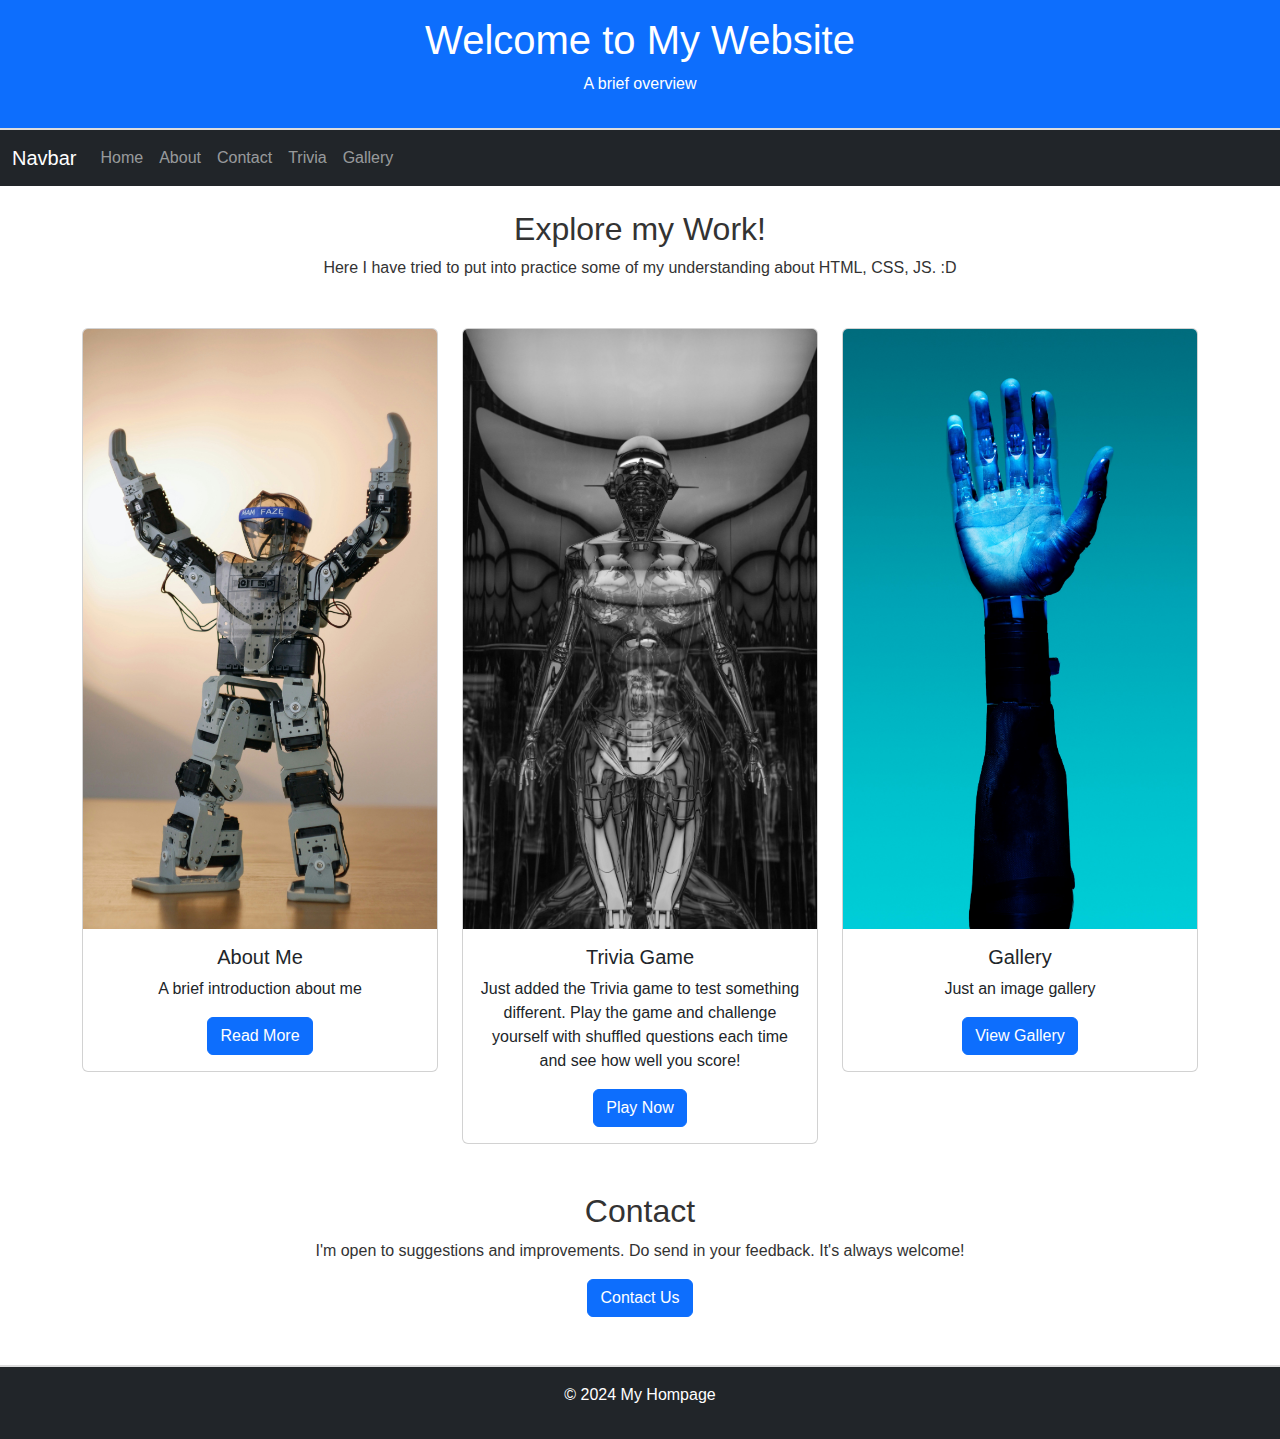
<file: Code/cs50x/problem-set-8/homepage/index.html>
<!DOCTYPE html>
<html lang="en">
<head>
    <meta charset="UTF-8">
    <meta name="viewport" content="width=device-width, initial-scale=1.0">
    <title>Home</title>
    <link href="https://cdn.jsdelivr.net/npm/bootstrap@5.2.3/dist/css/bootstrap.min.css" rel="stylesheet">
    <link href="styles.css" rel="stylesheet">
</head>
<body>
    <header id="header" class="bg-primary text-white text-center p-3">
        <h1>Welcome to My Website</h1>
        <p>A brief overview</p>
    </header>
    <nav class="navbar navbar-expand-lg navbar-dark bg-dark">
        <div class="container-fluid">
            <a class="navbar-brand" href="#">Navbar</a>
            <button class="navbar-toggler" type="button" data-bs-toggle="collapse" data-bs-target="#navbarNav" aria-controls="navbarNav" aria-expanded="false" aria-label="Toggle navigation">
                <span class="navbar-toggler-icon"></span>
            </button>
            <div class="collapse navbar-collapse" id="navbarNav">
                <ul class="navbar-nav">
                    <li class="nav-item">
                        <a class="nav-link" href="index.html">Home</a>
                    </li>
                    <li class="nav-item">
                        <a class="nav-link" href="about.html">About</a>
                    </li>
                    <li class="nav-item">
                        <a class="nav-link" href="contact.html">Contact</a>
                    </li>
                    <li class="nav-item">
                        <a class="nav-link" href="trivia.html">Trivia</a>
                    </li>
                    <li class="nav-item">
                        <a class="nav-link" href="gallery.html">Gallery</a>
                    </li>
                </ul>
            </div>
        </div>
    </nav>
    <main class="container my-4">
        <section class="text-center mb-5">
            <h2>Explore my Work!</h2>
            <p>Here I have tried to put into practice some of my understanding about HTML, CSS, JS. :D</p>
        </section>

        <section class="row text-center mb-5">
            <div class="col-md-4">
                <div class="card">
                    <img src="images/image1.jpg" class="card-img-top" alt="About Us">
                    <div class="card-body">
                        <h5 class="card-title">About Me</h5>
                        <p class="card-text">A brief introduction about me</p>
                        <a href="about.html" class="btn btn-primary">Read More</a>
                    </div>
                </div>
            </div>
            <div class="col-md-4">
                <div class="card">
                    <img src="images/image2.jpg" class="card-img-top" alt="Trivia">
                    <div class="card-body">
                        <h5 class="card-title">Trivia Game</h5>
                        <p class="card-text">Just added the Trivia game to test something different. Play the game and challenge yourself with shuffled questions each time and see how well you score!</p>
                        <a href="trivia.html" class="btn btn-primary">Play Now</a>
                    </div>
                </div>
            </div>
            <div class="col-md-4">
                <div class="card">
                    <img src="images/image3.jpg" class="card-img-top" alt="Gallery">
                    <div class="card-body">
                        <h5 class="card-title">Gallery</h5>
                        <p class="card-text">Just an image gallery</p>
                        <a href="gallery.html" class="btn btn-primary">View Gallery</a>
                    </div>
                </div>
            </div>
        </section>

        <section class="text-center mb-5">
            <h2>Contact</h2>
            <p>I'm open to suggestions and improvements. Do send in your feedback. It's always welcome!</p>
            <a href="contact.html" class="btn btn-primary">Contact Us</a>
        </section>
    </main>
    <footer class="bg-dark text-white text-center p-3">
        <p>&copy; 2024 My Hompage</p>
    </footer>
    <script src="https://cdn.jsdelivr.net/npm/bootstrap@5.2.3/dist/js/bootstrap.bundle.min.js"></script>
</body>
</html>
</file>
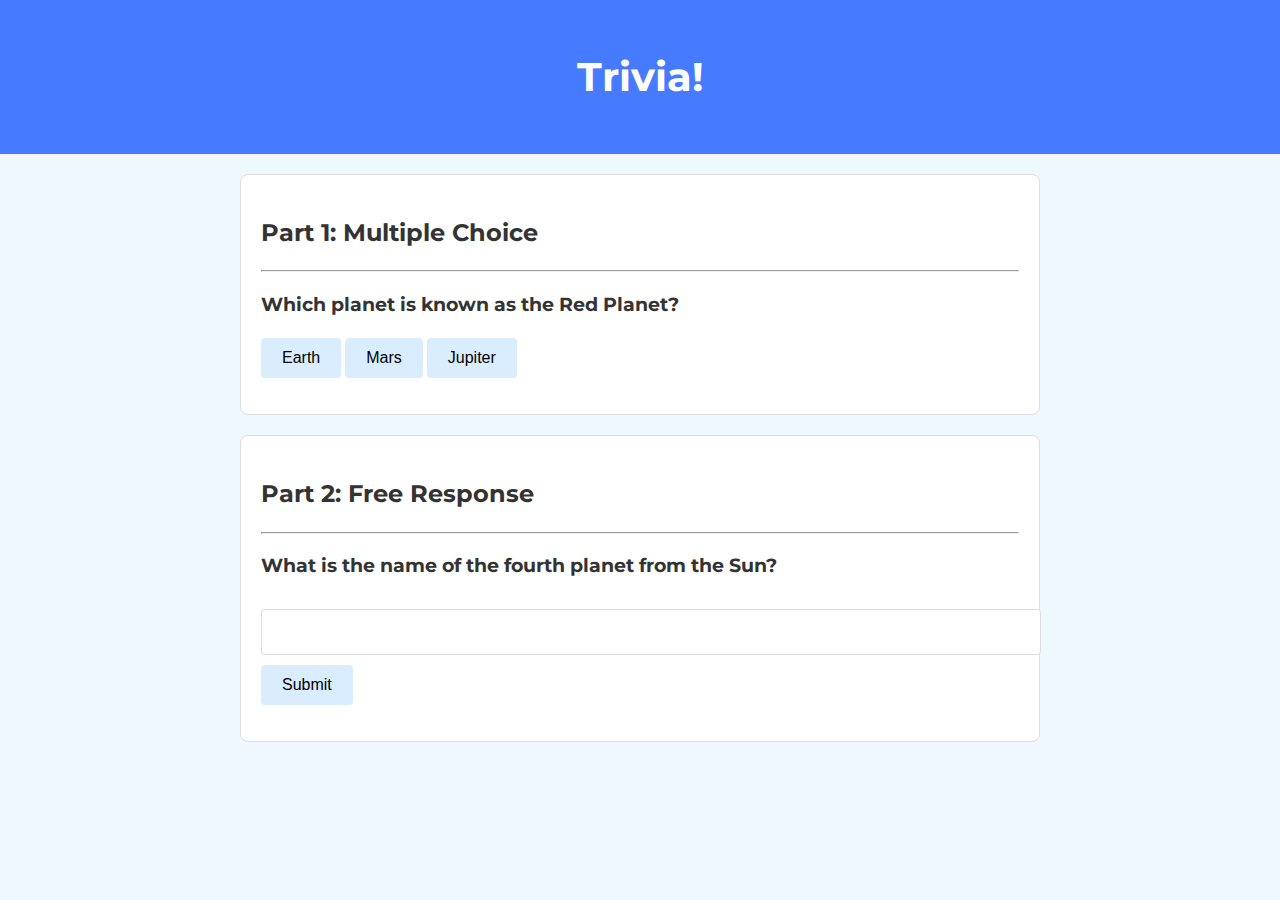
<file: Code/cs50x/problem-set-8/trivia/index.html>
<!DOCTYPE html>
<html lang="en">
<head>
    <link href="https://fonts.googleapis.com/css2?family=Montserrat:wght@500&display=swap" rel="stylesheet">
    <link href="styles.css" rel="stylesheet">
    <title>Trivia!</title>
    <script>
        function checkMultipleChoiceAnswer(button, correctAnswer) {
            const buttons = document.querySelectorAll('.multiple-choice button');
            buttons.forEach(btn => btn.disabled = true);

            if (button.textContent === correctAnswer) {
                button.style.backgroundColor = 'green';
                document.getElementById('multiple-choice-feedback').textContent = 'Correct!';
            } else {
                button.style.backgroundColor = 'red';
                document.getElementById('multiple-choice-feedback').textContent = 'Incorrect';
            }
        }

        function checkFreeResponseAnswer() {
            const userAnswer = document.getElementById('free-response-input').value.toLowerCase();
            const correctAnswer = 'mars';
            const feedbackElement = document.getElementById('free-response-feedback');
            const inputElement = document.getElementById('free-response-input');

            if (userAnswer === correctAnswer) {
                inputElement.style.backgroundColor = 'green';
                feedbackElement.textContent = 'Correct!';
            } else {
                inputElement.style.backgroundColor = 'red';
                feedbackElement.textContent = 'Incorrect';
            }
        }
    </script>
</head>
<body>
    <div class="header">
        <h1>Trivia!</h1>
    </div>

    <div class="container">
        <div class="section">
            <h2>Part 1: Multiple Choice</h2>
            <hr>
            <h3>Which planet is known as the Red Planet?</h3>
            <div class="multiple-choice">
                <button onclick="checkMultipleChoiceAnswer(this, 'Mars')">Earth</button>
                <button onclick="checkMultipleChoiceAnswer(this, 'Mars')">Mars</button>
                <button onclick="checkMultipleChoiceAnswer(this, 'Mars')">Jupiter</button>
            </div>
            <p id="multiple-choice-feedback"></p>
        </div>

        <div class="section">
            <h2>Part 2: Free Response</h2>
            <hr>
            <h3>What is the name of the fourth planet from the Sun?</h3>
            <input type="text" id="free-response-input">
            <button onclick="checkFreeResponseAnswer()">Submit</button>
            <p id="free-response-feedback"></p>
        </div>
    </div>
</body>
</html>
</file>
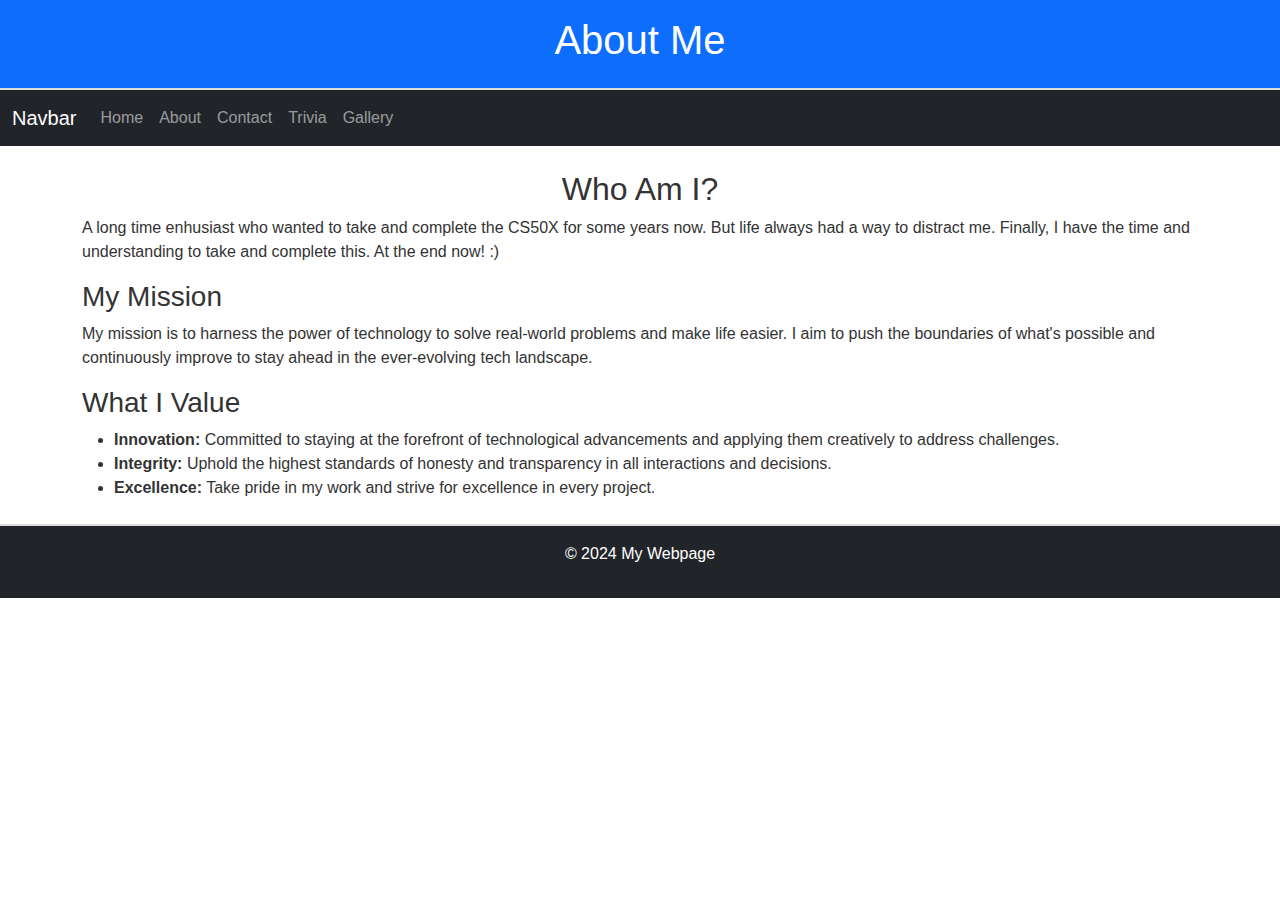
<file: Code/cs50x/problem-set-8/homepage/about.html>
<!DOCTYPE html>
<html lang="en">
<head>
    <meta charset="UTF-8">
    <meta name="viewport" content="width=device-width, initial-scale=1.0">
    <title>About Us</title>
    <link href="https://cdn.jsdelivr.net/npm/bootstrap@5.2.3/dist/css/bootstrap.min.css" rel="stylesheet">
    <link href="styles.css" rel="stylesheet">
</head>
<body>
    <header id="header" class="bg-primary text-white text-center p-3">
        <h1>About Me</h1>
    </header>
    <nav class="navbar navbar-expand-lg navbar-dark bg-dark">
        <div class="container-fluid">
            <a class="navbar-brand" href="#">Navbar</a>
            <button class="navbar-toggler" type="button" data-bs-toggle="collapse" data-bs-target="#navbarNav" aria-controls="navbarNav" aria-expanded="false" aria-label="Toggle navigation">
                <span class="navbar-toggler-icon"></span>
            </button>
            <div class="collapse navbar-collapse" id="navbarNav">
                <ul class="navbar-nav">
                    <li class="nav-item">
                        <a class="nav-link" href="index.html">Home</a>
                    </li>
                    <li class="nav-item">
                        <a class="nav-link" href="about.html">About</a>
                    </li>
                    <li class="nav-item">
                        <a class="nav-link" href="contact.html">Contact</a>
                    </li>
                    <li class="nav-item">
                        <a class="nav-link" href="trivia.html">Trivia</a>
                    </li>
                    <li class="nav-item">
                        <a class="nav-link" href="gallery.html">Gallery</a>
                    </li>
                </ul>
            </div>
        </div>
    </nav>
    <main class="container my-4">
        <h2 class="text-center">Who Am I?</h2>
        <p>A long time enhusiast who wanted to take and complete the CS50X for some years now. But life always had a way to distract me. Finally, I have the time and understanding to take and complete this. At the end now! :)</p>

        <h3>My Mission</h3>
        <p>My mission is to harness the power of technology to solve real-world problems and make life easier. I aim to push the boundaries of what's possible and continuously improve to stay ahead in the ever-evolving tech landscape.</p>

        <h3>What I Value</h3>
        <ul>
            <li><strong>Innovation:</strong> Committed to staying at the forefront of technological advancements and applying them creatively to address challenges.</li>
            <li><strong>Integrity:</strong> Uphold the highest standards of honesty and transparency in all interactions and decisions.</li>
            <li><strong>Excellence:</strong> Take pride in my work and strive for excellence in every project.</li>
        </ul>

    </main>
    <footer class="bg-dark text-white text-center p-3">
        <p>&copy; 2024 My Webpage</p>
    </footer>
    <script src="https://cdn.jsdelivr.net/npm/bootstrap@5.2.3/dist/js/bootstrap.bundle.min.js"></script>
</body>
</html>
</file>
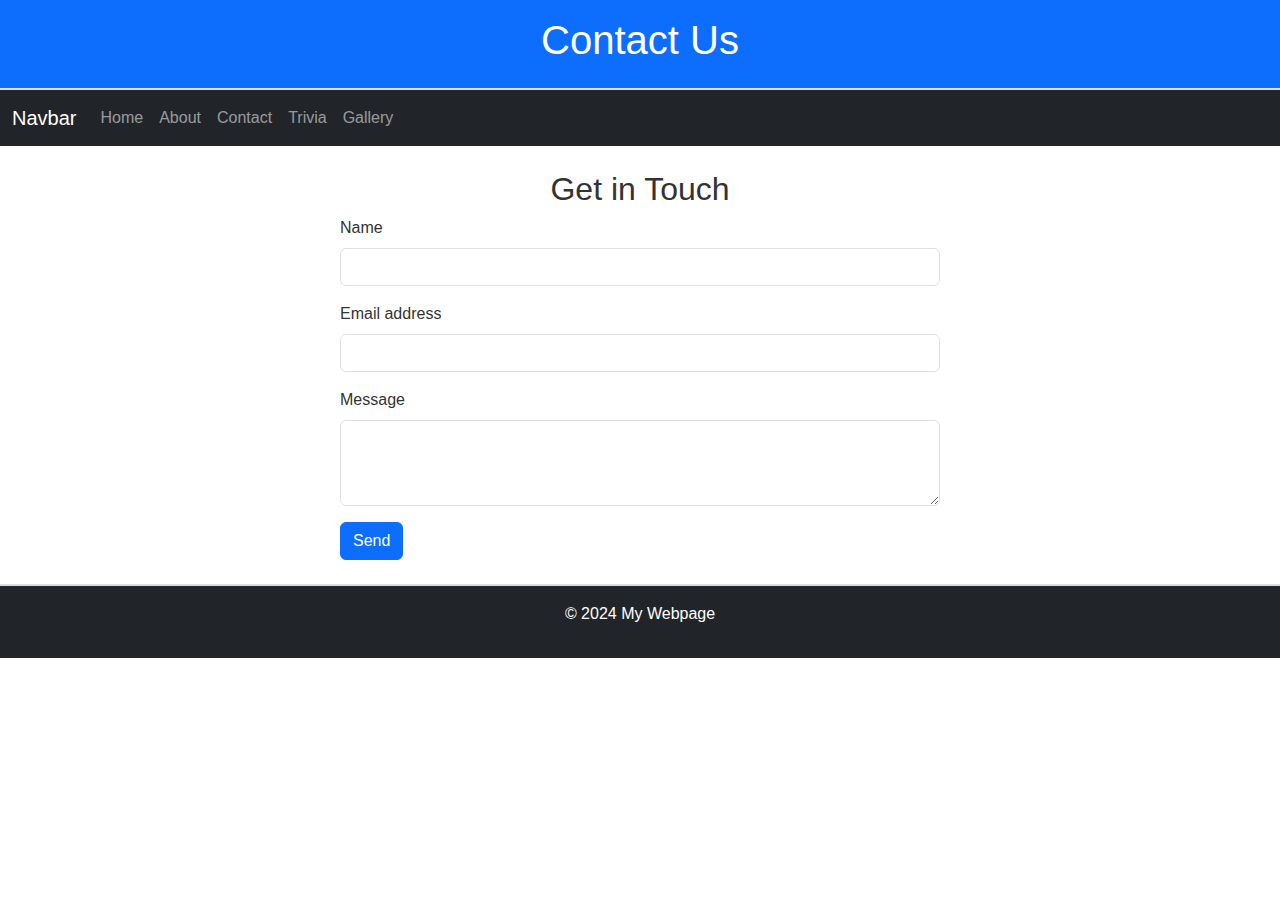
<file: Code/cs50x/problem-set-8/homepage/contact.html>
<!DOCTYPE html>
<html lang="en">
<head>
    <meta charset="UTF-8">
    <meta name="viewport" content="width=device-width, initial-scale=1.0">
    <title>Contact Us</title>
    <link href="https://cdn.jsdelivr.net/npm/bootstrap@5.2.3/dist/css/bootstrap.min.css" rel="stylesheet">
    <link href="styles.css" rel="stylesheet">
</head>
<body>
    <header id="header" class="bg-primary text-white text-center p-3">
        <h1>Contact Us</h1>
    </header>
    <nav class="navbar navbar-expand-lg navbar-dark bg-dark">
        <div class="container-fluid">
            <a class="navbar-brand" href="#">Navbar</a>
            <button class="navbar-toggler" type="button" data-bs-toggle="collapse" data-bs-target="#navbarNav" aria-controls="navbarNav" aria-expanded="false" aria-label="Toggle navigation">
                <span class="navbar-toggler-icon"></span>
            </button>
            <div class="collapse navbar-collapse" id="navbarNav">
                <ul class="navbar-nav">
                    <li class="nav-item">
                        <a class="nav-link" href="index.html">Home</a>
                    </li>
                    <li class="nav-item">
                        <a class="nav-link" href="about.html">About</a>
                    </li>
                    <li class="nav-item">
                        <a class="nav-link" href="contact.html">Contact</a>
                    </li>
                    <li class="nav-item">
                        <a class="nav-link" href="trivia.html">Trivia</a>
                    </li>
                    <li class="nav-item">
                        <a class="nav-link" href="gallery.html">Gallery</a>
                    </li>
                </ul>
            </div>
        </div>
    </nav>
    <main class="container my-4">
        <h2 class="text-center">Get in Touch</h2>
        <form>
            <div class="mb-3">
                <label for="name" class="form-label">Name</label>
                <input type="text" class="form-control" id="name" required>
            </div>
            <div class="mb-3">
                <label for="email" class="form-label">Email address</label>
                <input type="email" class="form-control" id="email" required>
            </div>
            <div class="mb-3">
                <label for="message" class="form-label">Message</label>
                <textarea class="form-control" id="message" rows="3" required></textarea>
            </div>
            <button type="submit" class="btn btn-primary">Send</button>
        </form>
    </main>
    <footer class="bg-dark text-white text-center p-3">
        <p>&copy; 2024 My Webpage</p>
    </footer>
    <script src="https://cdn.jsdelivr.net/npm/bootstrap@5.2.3/dist/js/bootstrap.bundle.min.js"></script>
</body>
</html>
</file>
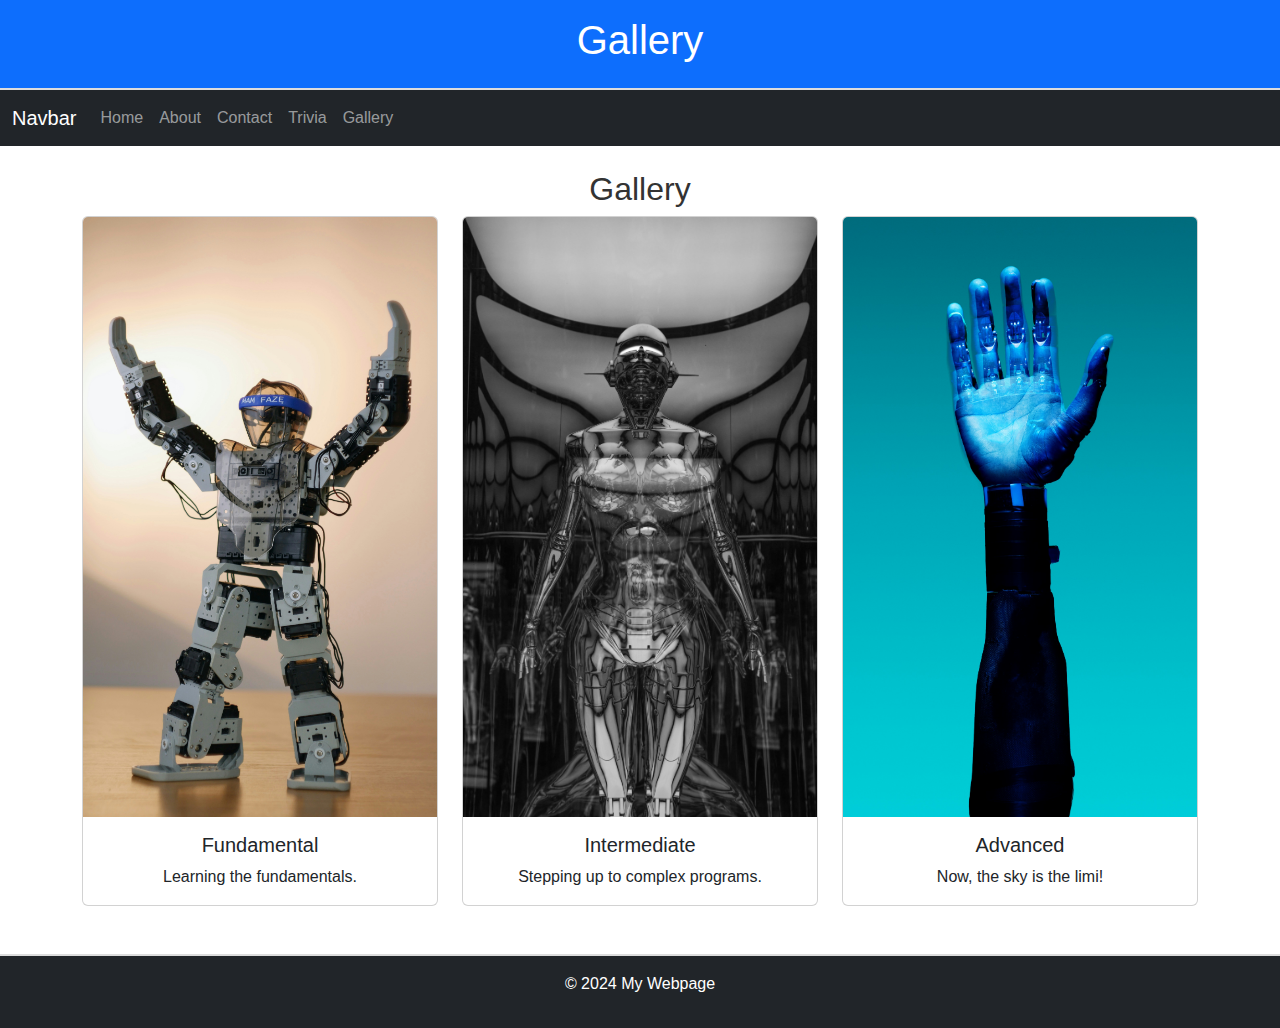
<file: Code/cs50x/problem-set-8/homepage/gallery.html>
<!DOCTYPE html>
<html lang="en">
<head>
    <meta charset="UTF-8">
    <meta name="viewport" content="width=device-width, initial-scale=1.0">
    <title>Gallery</title>
    <link href="https://cdn.jsdelivr.net/npm/bootstrap@5.2.3/dist/css/bootstrap.min.css" rel="stylesheet">
    <link href="styles.css" rel="stylesheet">
</head>
<body>
    <header id="header" class="bg-primary text-white text-center p-3">
        <h1>Gallery</h1>
    </header>
    <nav class="navbar navbar-expand-lg navbar-dark bg-dark">
        <div class="container-fluid">
            <a class="navbar-brand" href="#">Navbar</a>
            <button class="navbar-toggler" type="button" data-bs-toggle="collapse" data-bs-target="#navbarNav" aria-controls="navbarNav" aria-expanded="false" aria-label="Toggle navigation">
                <span class="navbar-toggler-icon"></span>
            </button>
            <div class="collapse navbar-collapse" id="navbarNav">
                <ul class="navbar-nav">
                    <li class="nav-item">
                        <a class="nav-link" href="index.html">Home</a>
                    </li>
                    <li class="nav-item">
                        <a class="nav-link" href="about.html">About</a>
                    </li>
                    <li class="nav-item">
                        <a class="nav-link" href="contact.html">Contact</a>
                    </li>
                    <li class="nav-item">
                        <a class="nav-link" href="trivia.html">Trivia</a>
                    </li>
                    <li class="nav-item">
                        <a class="nav-link" href="gallery.html">Gallery</a>
                    </li>
                </ul>
            </div>
        </div>
    </nav>
    <main class="container my-4">
        <h2 class="text-center">Gallery</h2>
        <div class="row">
            <div class="col-md-4 mb-4">
                <div class="card">
                    <img src="images/image1.jpg" class="card-img-top" alt="Image 1">
                    <div class="card-body text-center">
                        <h5 class="card-title">Fundamental</h5>
                        <p class="card-text">Learning the fundamentals.</p>
                    </div>
                </div>
            </div>
            <div class="col-md-4 mb-4">
                <div class="card">
                    <img src="images/image2.jpg" class="card-img-top" alt="Image 2">
                    <div class="card-body text-center">
                        <h5 class="card-title">Intermediate</h5>
                        <p class="card-text">Stepping up to complex programs.</p>
                    </div>
                </div>
            </div>
            <div class="col-md-4 mb-4">
                <div class="card">
                    <img src="images/image3.jpg" class="card-img-top" alt="Image 3">
                    <div class="card-body text-center">
                        <h5 class="card-title">Advanced</h5>
                        <p class="card-text">Now, the sky is the limi!</p>
                    </div>
                </div>
            </div>
        </div>
    </main>
    <footer class="bg-dark text-white text-center p-3">
        <p>&copy; 2024 My Webpage</p>
    </footer>
    <script src="https://cdn.jsdelivr.net/npm/bootstrap@5.2.3/dist/js/bootstrap.bundle.min.js"></script>
</body>
</html>
</file>
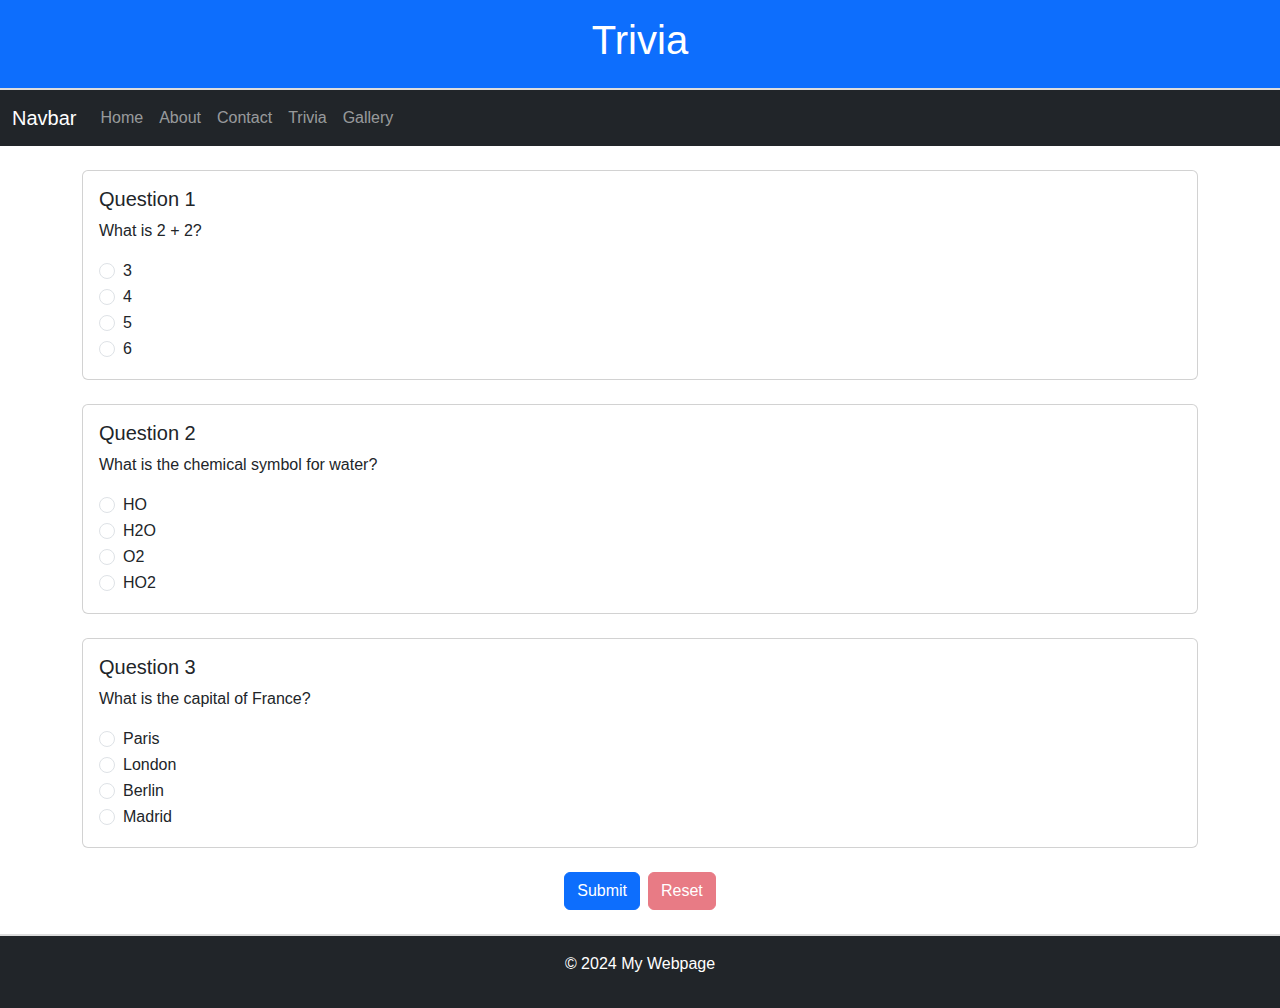
<file: Code/cs50x/problem-set-8/homepage/trivia.html>
<!DOCTYPE html>
<html lang="en">
<head>
    <meta charset="UTF-8">
    <meta name="viewport" content="width=device-width, initial-scale=1.0">
    <title>Trivia</title>
    <link href="https://cdn.jsdelivr.net/npm/bootstrap@5.2.3/dist/css/bootstrap.min.css" rel="stylesheet">
    <link href="styles.css" rel="stylesheet">
</head>
<body>
    <header id="header" class="bg-primary text-white text-center p-3">
        <h1>Trivia</h1>
    </header>
    <nav class="navbar navbar-expand-lg navbar-dark bg-dark">
        <div class="container-fluid">
            <a class="navbar-brand" href="#">Navbar</a>
            <button class="navbar-toggler" type="button" data-bs-toggle="collapse" data-bs-target="#navbarNav" aria-controls="navbarNav" aria-expanded="false" aria-label="Toggle navigation">
                <span class="navbar-toggler-icon"></span>
            </button>
            <div class="collapse navbar-collapse" id="navbarNav">
                <ul class="navbar-nav">
                    <li class="nav-item">
                        <a class="nav-link" href="index.html">Home</a>
                    </li>
                    <li class="nav-item">
                        <a class="nav-link" href="about.html">About</a>
                    </li>
                    <li class="nav-item">
                        <a class="nav-link" href="contact.html">Contact</a>
                    </li>
                    <li class="nav-item">
                        <a class="nav-link" href="trivia.html">Trivia</a>
                    </li>
                    <li class="nav-item">
                        <a class="nav-link" href="gallery.html">Gallery</a>
                    </li>
                </ul>
            </div>
        </div>
    </nav>
    <main class="container my-4">
        <div id="trivia-questions">
            <!-- Trivia questions will be generated here -->
        </div>
        <div class="d-flex justify-content-center mt-4">
            <button id="submit-button" class="btn btn-primary">Submit</button>
            <button id="reset-button" class="btn btn-danger ms-2" disabled>Reset</button>
        </div>
        <div id="result" class="mt-4 text-center"></div>
    </main>
    <footer class="bg-dark text-white text-center p-3">
        <p>&copy; 2024 My Webpage</p>
    </footer>
    <script src="https://cdn.jsdelivr.net/npm/bootstrap@5.2.3/dist/js/bootstrap.bundle.min.js"></script>
    <script src="scripts.js"></script>
</body>
</html>
</file>
<file: Code/cs50x/problem-set-8/homepage/styles.css>
/* Global Styles */
body {
    font-family: Arial, sans-serif;
    color: #333;
}

header {
    border-bottom: 2px solid #ddd;
}

footer {
    border-top: 2px solid #ddd;
}

/* Card Styles */
.card-img-top {
    height: 600px;
    object-fit: cover;
}

/* Trivia Styles */
#trivia-questions .card {
    margin-bottom: 20px;
}

/* Form Styles */
form {
    max-width: 600px;
    margin: 0 auto;
}
</file>
<file: Code/cs50x/problem-set-8/trivia/styles.css>
body {
    background-color: #f0f8ff;
    color: #333;
    font-size: 1rem;
    font-weight: 400;
    line-height: 1.5;
    margin: 0;
    text-align: left;
    font-family: 'Montserrat', sans-serif;
}

.container {
    max-width: 800px;
    margin: auto;
    padding: 20px;
}

.header {
    background-color: #477bff;
    color: #fff;
    padding: 20px;
    text-align: center;
}

.section {
    padding: 20px;
    border: 1px solid #ddd;
    margin-bottom: 20px;
    border-radius: 8px;
    background-color: #fff;
}

.section:hover {
    background-color: #f9f9f9;
}

h1 {
    font-size: 2.5rem;
}

button, input[type="submit"] {
    background-color: #d9edff;
    border: 1px solid transparent;
    border-radius: 0.25rem;
    font-size: 1rem;
    padding: 10px 20px;
    text-align: center;
    cursor: pointer;
    transition: background-color 0.3s ease, color 0.3s ease;
}

button:disabled {
    cursor: not-allowed;
    opacity: 0.6;
}

input[type="text"] {
    line-height: 1.8;
    width: 100%;
    padding: 10px;
    margin: 10px 0;
    border: 1px solid #ddd;
    border-radius: 4px;
}

.mcq-btn.correct {
    background-color: #28a745;
    color: #fff;
}

.mcq-btn.incorrect {
    background-color: #dc3545;
    color: #fff;
}

input[type="text"].correct {
    border-color: #28a745;
    background-color: #d4edda;
}

input[type="text"].incorrect {
    border-color: #dc3545;
    background-color: #f8d7da;
}

.result-message {
    font-weight: bold;
    margin-top: 10px;
}
</file>
